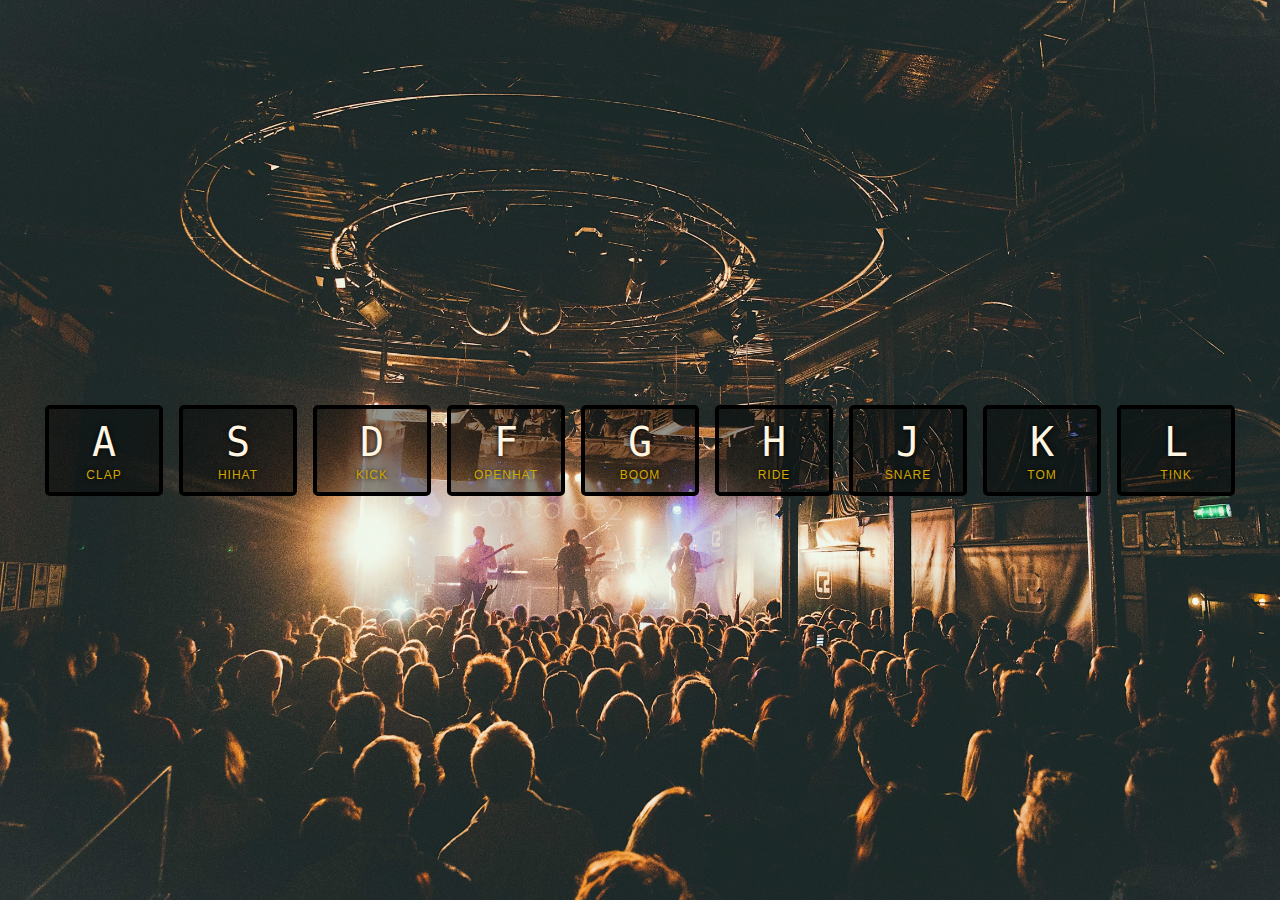
<file: 01-js-drum-kit/index.html>
<!DOCTYPE html>
<html lang="en">
  <head>
    <meta charset="UTF-8" />
    <link rel="stylesheet" href="assets/style.css" />
    <title>JS Drum Kit</title>
  </head>
  <body>
    <div class="keys">
      <div data-key="65" class="key">
        <kbd>A</kbd>
        <span class="sound">clap</span>
      </div>
      <div data-key="83" class="key">
        <kbd>S</kbd>
        <span class="sound">hihat</span>
      </div>
      <div data-key="68" class="key">
        <kbd>D</kbd>
        <span class="sound">kick</span>
      </div>
      <div data-key="70" class="key">
        <kbd>F</kbd>
        <span class="sound">openhat</span>
      </div>
      <div data-key="71" class="key">
        <kbd>G</kbd>
        <span class="sound">boom</span>
      </div>
      <div data-key="72" class="key">
        <kbd>H</kbd>
        <span class="sound">ride</span>
      </div>
      <div data-key="74" class="key">
        <kbd>J</kbd>
        <span class="sound">snare</span>
      </div>
      <div data-key="75" class="key">
        <kbd>K</kbd>
        <span class="sound">tom</span>
      </div>
      <div data-key="76" class="key">
        <kbd>L</kbd>
        <span class="sound">tink</span>
      </div>
    </div>

    <audio data-key="65" src="assets/sounds/clap.wav"></audio>
    <audio data-key="83" src="assets/sounds/hihat.wav"></audio>
    <audio data-key="68" src="assets/sounds/kick.wav"></audio>
    <audio data-key="70" src="assets/sounds/openhat.wav"></audio>
    <audio data-key="71" src="assets/sounds/boom.wav"></audio>
    <audio data-key="72" src="assets/sounds/ride.wav"></audio>
    <audio data-key="74" src="assets/sounds/snare.wav"></audio>
    <audio data-key="75" src="assets/sounds/tom.wav"></audio>
    <audio data-key="76" src="assets/sounds/tink.wav"></audio>

    <script src="index.js"></script>
  </body>
</html>
</file>
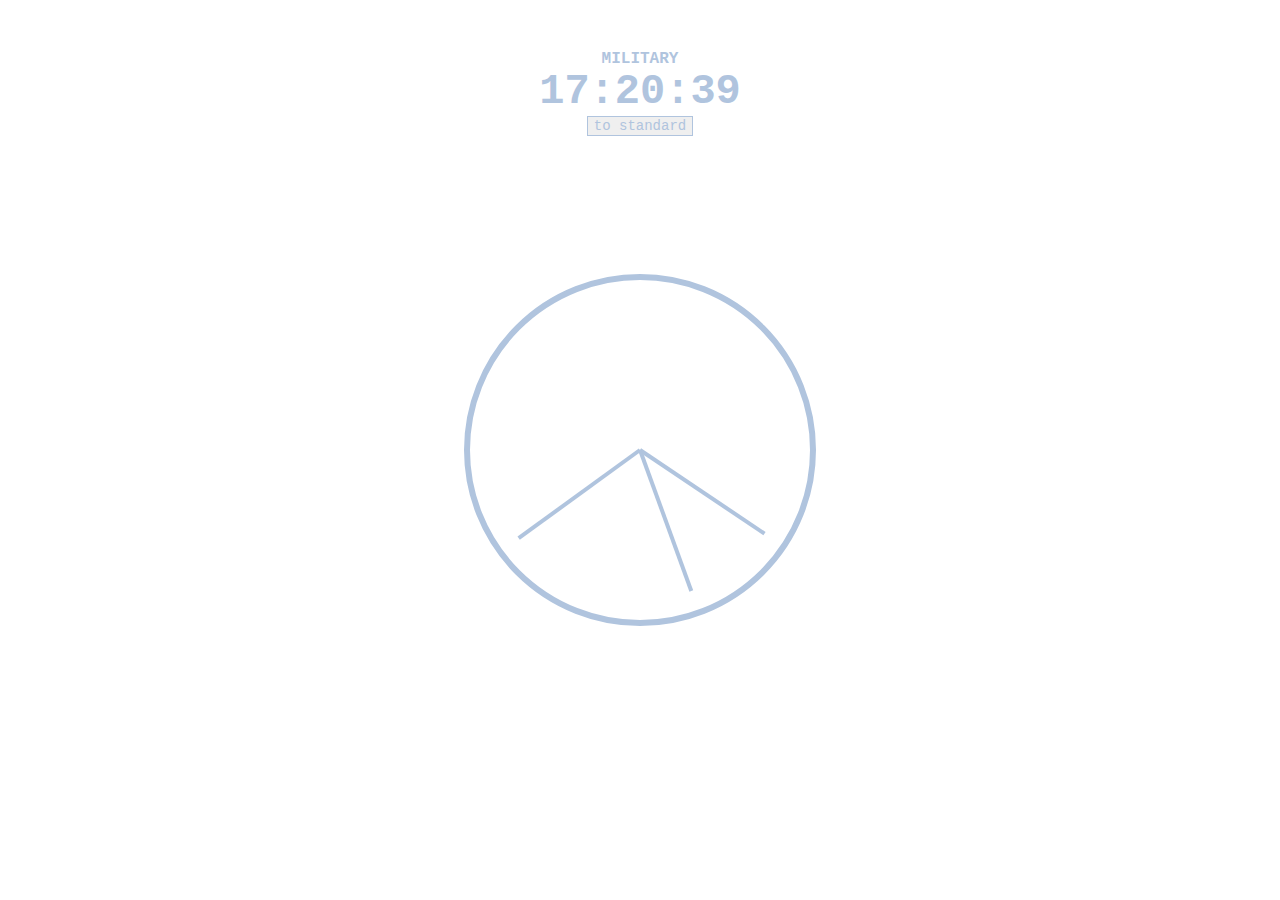
<file: 02-js-css-clock/index.html>
<!DOCTYPE html>
<html lang="en">
  <head>
    <meta charset="UTF-8" />
    <link rel="stylesheet" href="style.css" />
    <title>JS + CSS Clock</title>
  </head>
  <body>
    <div class="analog">
      <p class="setting">MILITARY</p>
      <p class="analogTime"></p>
      <button class="toggle military">to standard</button>
    </div>
    <div class="clock">
      <div class="clock-face">
        <div class="hand hour-hand"></div>
        <div class="hand min-hand"></div>
        <div class="hand second-hand"></div>
      </div>
    </div>

    <script src="index.js"></script>
  </body>
</html>
</file>
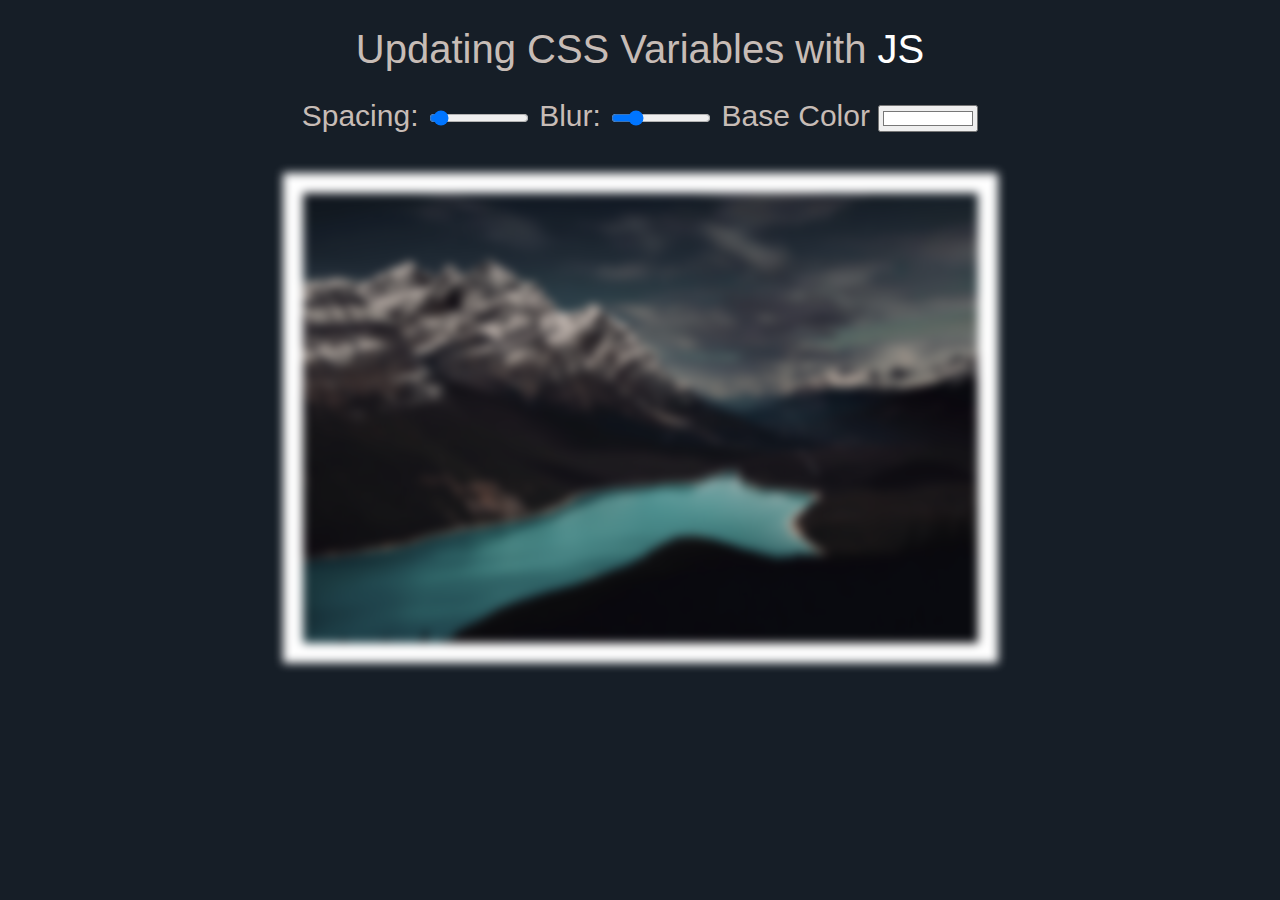
<file: 03-css-variables/index.html>
<!DOCTYPE html>
<html lang="en">
  <head>
    <meta charset="UTF-8" />
    <link rel="stylesheet" href="assets/style.css" />
    <title>Update CSS Variables with JS</title>
  </head>
  <body>
    <h1>Updating CSS Variables with <span class="highlight">JS</span></h1>

    <div class="controls">
      <label for="spacing">Spacing:</label>
      <input
        id="spacing"
        type="range"
        name="spacing"
        min="10"
        max="200"
        value="20"
        data-sizing="px"
      />

      <label for="blur">Blur:</label>
      <input
        id="blur"
        type="range"
        name="blur"
        min="0"
        max="25"
        value="5"
        data-sizing="px"
      />

      <label for="base">Base Color</label>
      <input id="base" type="color" name="base" value="#ffffff" />
    </div>

    <img src="assets/images/ruud-luijten-1551205-unsplash.jpg" />

    <script src="index.js"></script>
  </body>
</html>
</file>
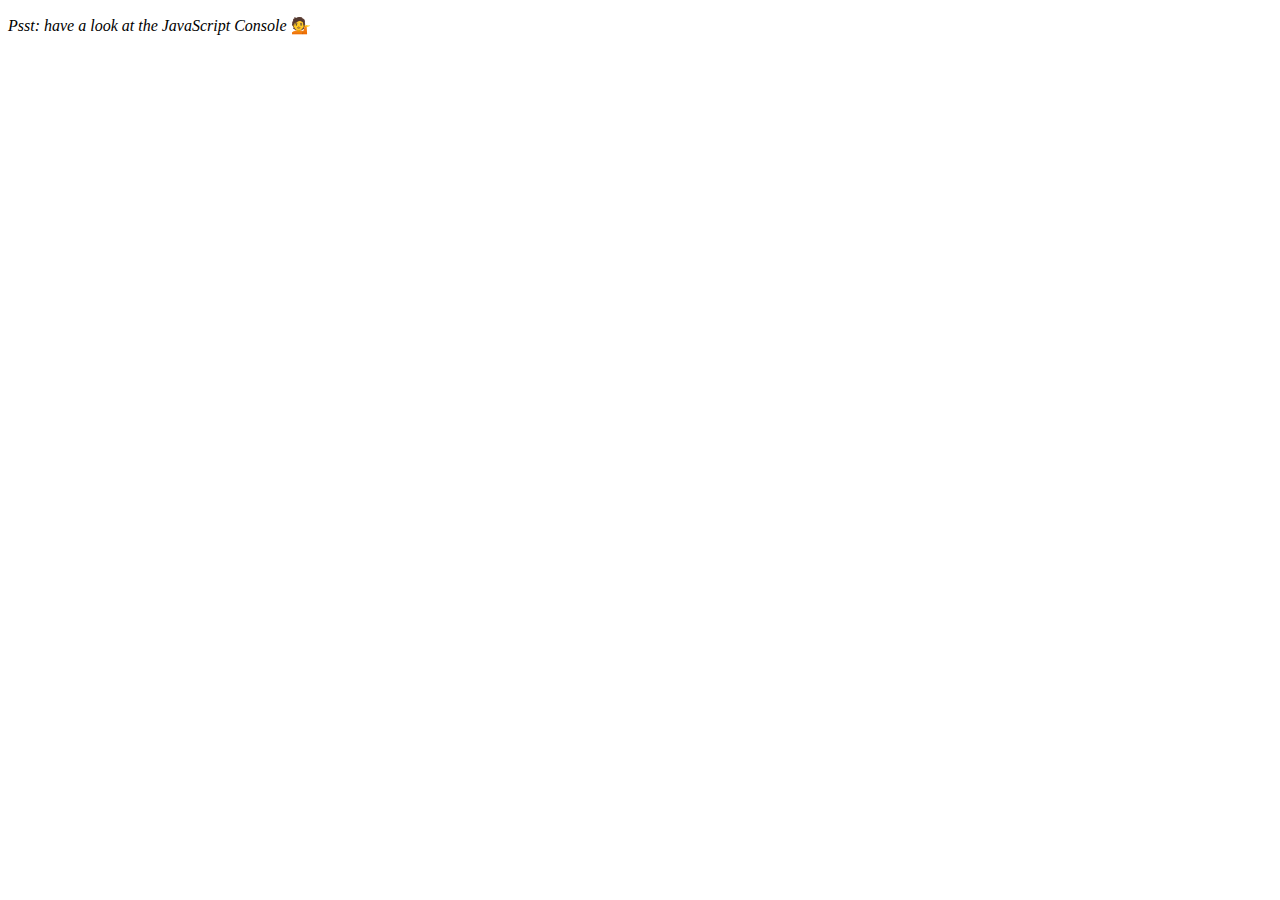
<file: 04-array-cardio-1/index.html>
<!DOCTYPE html>
<html lang="en">
  <head>
    <meta charset="UTF-8" />
    <title>Array Cardio 💪</title>
  </head>
  <body>
    <p><em>Psst: have a look at the JavaScript Console</em> 💁</p>
    <script>
      // Get your shorts on - this is an array workout!
      // ## Array Cardio Day 1

      // Some data we can work with

      const inventors = [
        { first: "Albert", last: "Einstein", year: 1879, passed: 1955 },
        { first: "Isaac", last: "Newton", year: 1643, passed: 1727 },
        { first: "Galileo", last: "Galilei", year: 1564, passed: 1642 },
        { first: "Marie", last: "Curie", year: 1867, passed: 1934 },
        { first: "Johannes", last: "Kepler", year: 1571, passed: 1630 },
        { first: "Nicolaus", last: "Copernicus", year: 1473, passed: 1543 },
        { first: "Max", last: "Planck", year: 1858, passed: 1947 },
        { first: "Katherine", last: "Blodgett", year: 1898, passed: 1979 },
        { first: "Ada", last: "Lovelace", year: 1815, passed: 1852 },
        { first: "Sarah E.", last: "Goode", year: 1855, passed: 1905 },
        { first: "Lise", last: "Meitner", year: 1878, passed: 1968 },
        { first: "Hanna", last: "Hammarström", year: 1829, passed: 1909 }
      ];

      const people = [
        "Beck, Glenn",
        "Zee, Ex",
        "Becker, Carl",
        "Beckett, Samuel",
        "Beddoes, Mick",
        "Beecher, Henry",
        "Beethoven, Ludwig",
        "Begin, Menachem",
        "Belloc, Hilaire",
        "Bellow, Saul",
        "Benchley, Robert",
        "Benenson, Peter",
        "Ben-Gurion, David",
        "Benjamin, Walter",
        "Benn, Tony",
        "Bennington, Chester",
        "Benson, Leana",
        "Bent, Silas",
        "Bentsen, Lloyd",
        "Berger, Ric",
        "Bergman, Ingmar",
        "Berio, Luciano",
        "Berle, Milton",
        "Berlin, Irving",
        "Berne, Eric",
        "Bernhard, Sandra",
        "Berra, Yogi",
        "Berry, Halle",
        "Berry, Wendell",
        "Bethea, Erin",
        "Bevan, Aneurin",
        "Bevel, Ken",
        "Biden, Joseph",
        "Bierce, Ambrose",
        "Biko, Steve",
        "Billings, Josh",
        "Biondo, Frank",
        "Birrell, Augustine",
        "Black, Elk",
        "Blair, Robert",
        "Blair, Tony",
        "Blair, Tbony",
        "Blake, William"
      ];

      // Array.prototype.filter()
      // 1. Filter the list of inventors for those who were born in the 1500's
      // .filter() returns a new array containing all items from original array that are evaluated as true based on the condition given (truthy)
      const fifteen = console.table(
        inventors.filter(
          inventor => inventor.year >= 1500 && inventor.year < 1600
        )
      );

      // Array.prototype.map()
      // 2. Give us an array of the inventors' first and last names
      // .map() returns a new array of same length as original
      const fullNames = console.log(
        inventors.map(inventor => `${inventor.first} ${inventor.last}`)
      );

      // Array.prototype.sort()
      // 3. Sort the inventors by birthdate, oldest to youngest
      // returns same array but sorted
      const birthDate = console.table(
        inventors.sort((a, b) => {
          return a.year - b.year;
        })
      );
      //
      // .sort() with ternary
      // return 1 or -1 : if 1, a moves up 1. if -1, order stays
      const birthOrder = console.table(
        inventors.sort((a, b) => (a.year > b.year ? 1 : -1))
      );

      // Array.prototype.reduce()
      // 4. How many years did all the inventors live?
      // .reduce() builds upon each item's return kind of
      const totalYears = console.table(
        inventors.reduce((total, inventor) => {
          return (total += inventor.passed - inventor.year);
        }, 0)
      );
      // 0 here is the initial value of 'total'

      // 5. Sort the inventors by years lived
      const yearsLived = console.table(
        inventors.sort((a, b) => {
          return a.passed - a.year - (b.passed - b.year);
        })
      );

      // 6. create a list of Boulevards in Paris that contain 'de' anywhere in the name
      // https://en.wikipedia.org/wiki/Category:Boulevards_in_Paris
      // open webpage and run lines in console
      // --
      // const category = document.querySelector(".mw-category");
      // const links = Array.from(category.querySelectorAll("a"));
      // category.querySelectorAll('a') comes back with a NodeList which you can create an array from with either of 2 methods:
      // Array.from(-NodeList-)
      // spread operator: [...-NodeList-]
      // const de = links
      //   .map(link => link.textContent) // all blvds
      //   .filter(blvd => blvd.includes("de")); // filter down
      // --

      // 7. sort Exercise
      // Sort the people alphabetically by last name
      const alphabetical = console.log(people.sort());

      // 8. Reduce Exercise
      // Sum up the instances of each of these
      const data = [
        "car",
        "car",
        "truck",
        "truck",
        "bike",
        "walk",
        "car",
        "van",
        "bike",
        "walk",
        "car",
        "van",
        "car",
        "truck"
      ];
      const dataSum = console.log(
        data.reduce((obj, item) => {
          if (!obj[item]) {
            obj[item] = 0; // initialize item in object
          }
          obj[item]++;
          return obj;
        }, {}) // start with blank object
      );

      fifteen;
      fullNames;
      birthDate;
      birthOrder;
      totalYears;
      yearsLived;
      alphabetical;
      dataSum;
    </script>
  </body>
</html>
</file>
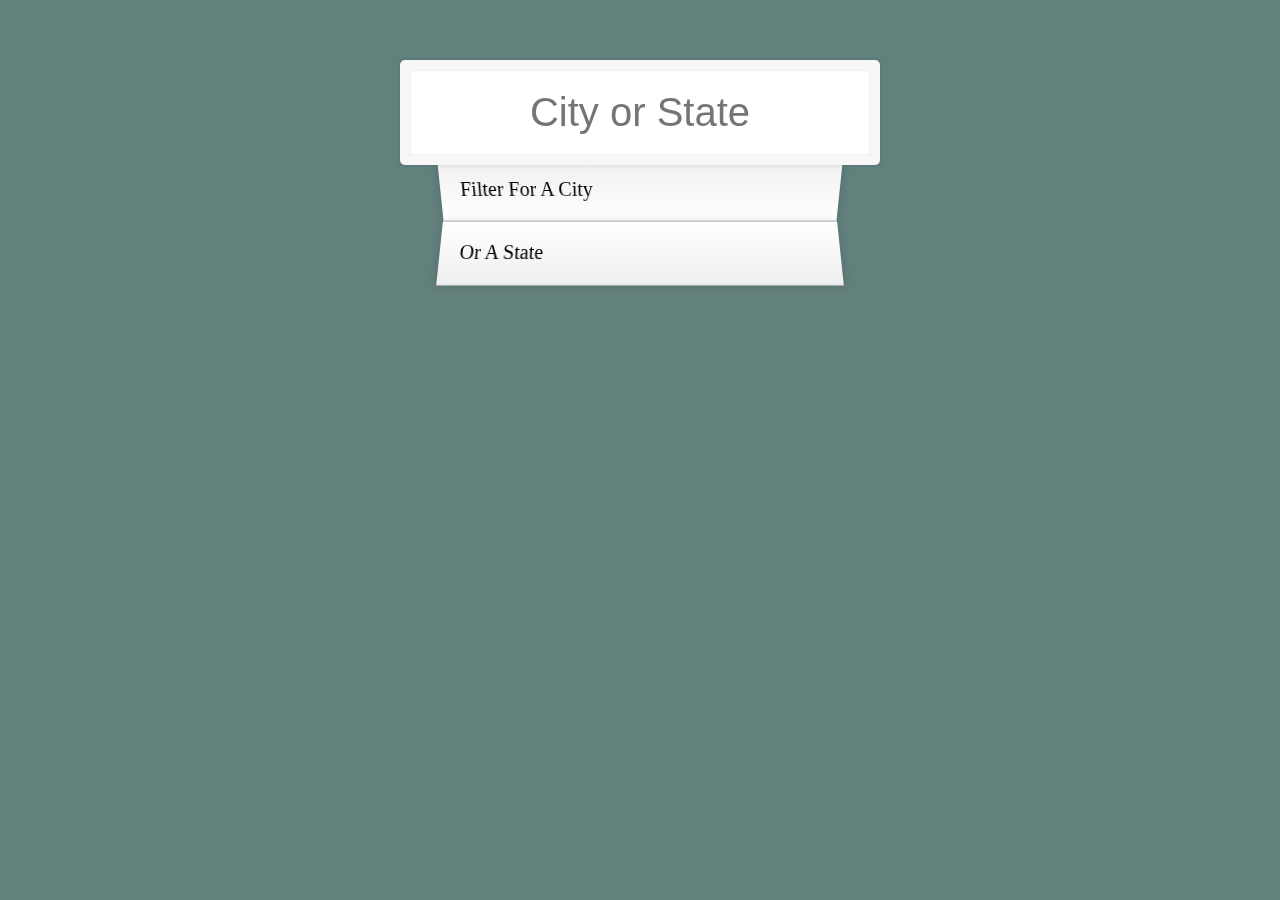
<file: 06-ajax-type-ahead/index.html>
<!DOCTYPE html>
<html lang="en">
  <head>
    <meta charset="UTF-8" />
    <title>Type Ahead 👀</title>
    <link rel="stylesheet" href="style.css" />
  </head>
  <body>
    <form class="search-form">
      <input type="text" class="search" placeholder="City or State" />
      <ul class="suggestions">
        <li>Filter for a city</li>
        <li>or a state</li>
      </ul>
    </form>

    <script src='index.js'></script>
  </body>
</html>
</file>
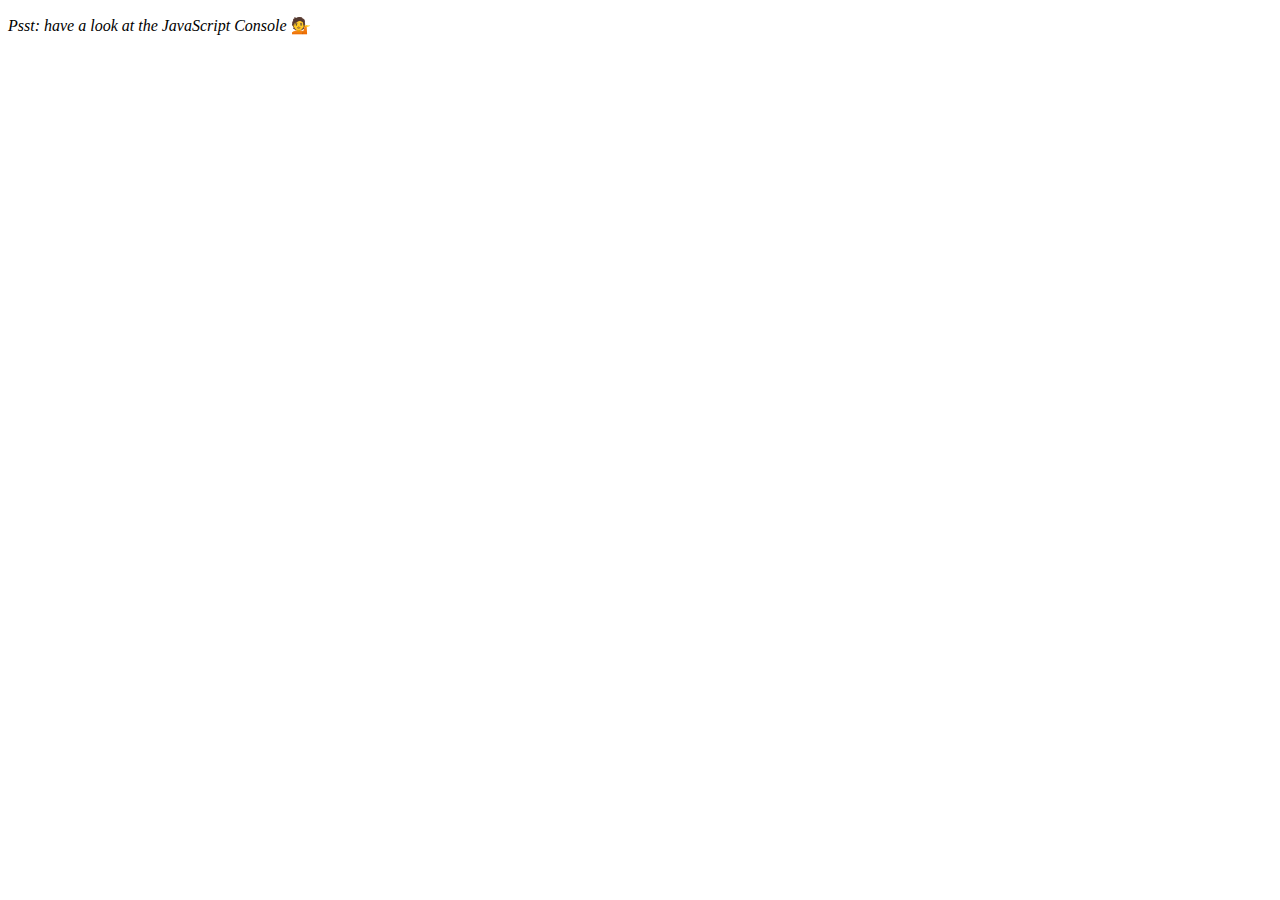
<file: 07-array-cardio-2/index.html>
<!DOCTYPE html>
<html lang="en">
  <head>
    <meta charset="UTF-8" />
    <title>Array Cardio 💪💪</title>
  </head>
  <body>
    <p><em>Psst: have a look at the JavaScript Console</em> 💁</p>
    <script>
      // ## Array Cardio Day 2

      const people = [
        { name: "Wes", year: 1988 },
        { name: "Kait", year: 1986 },
        { name: "Irv", year: 1970 },
        { name: "Lux", year: 2015 }
      ];

      const comments = [
        { text: "Love this!", id: 523423 },
        { text: "Super good", id: 823423 },
        { text: "You are the best", id: 2039842 },
        { text: "Ramen is my fav food ever", id: 123523 },
        { text: "Nice Nice Nice!", id: 542328 }
      ];

      // Some and Every Checks
      const age = person => {
        const currentYear = new Date().getFullYear();
        return currentYear - person.year >= 19;
      };
      // Array.prototype.some() // is at least one person 19 or older?
      const nineteenSome = people.some(age);
      console.log({ nineteenSome });
      // Array.prototype.every() // is everyone 19 or older?
      const nineteenEvery = people.every(age);
      console.log({ nineteenEvery });

      // Array.prototype.find()
      // Find is like filter, but instead returns just the one you are looking for (first match it finds)
      // find the comment with the ID of 823423
      const comment = comments.find(comment => comment.id === 823423);
      console.log({ comment });

      // Array.prototype.findIndex()
      // find where it is in the array
      // Find the comment with this ID
      const index = comments.findIndex(comment => comment.id === 823423);
      console.log({ index });
      // delete the comment with the ID of 823423
          // splice method
          // comments.splice(index, 1);
      // spread into new array - popular with redux
      const newComments = [
        ...comments.slice(0, index),
        ...comments.slice(index + 1)
      ]; // spread so all at same level in new array, no nested objectsb
      console.table(newComments)
    </script>
  </body>
</html>
</file>
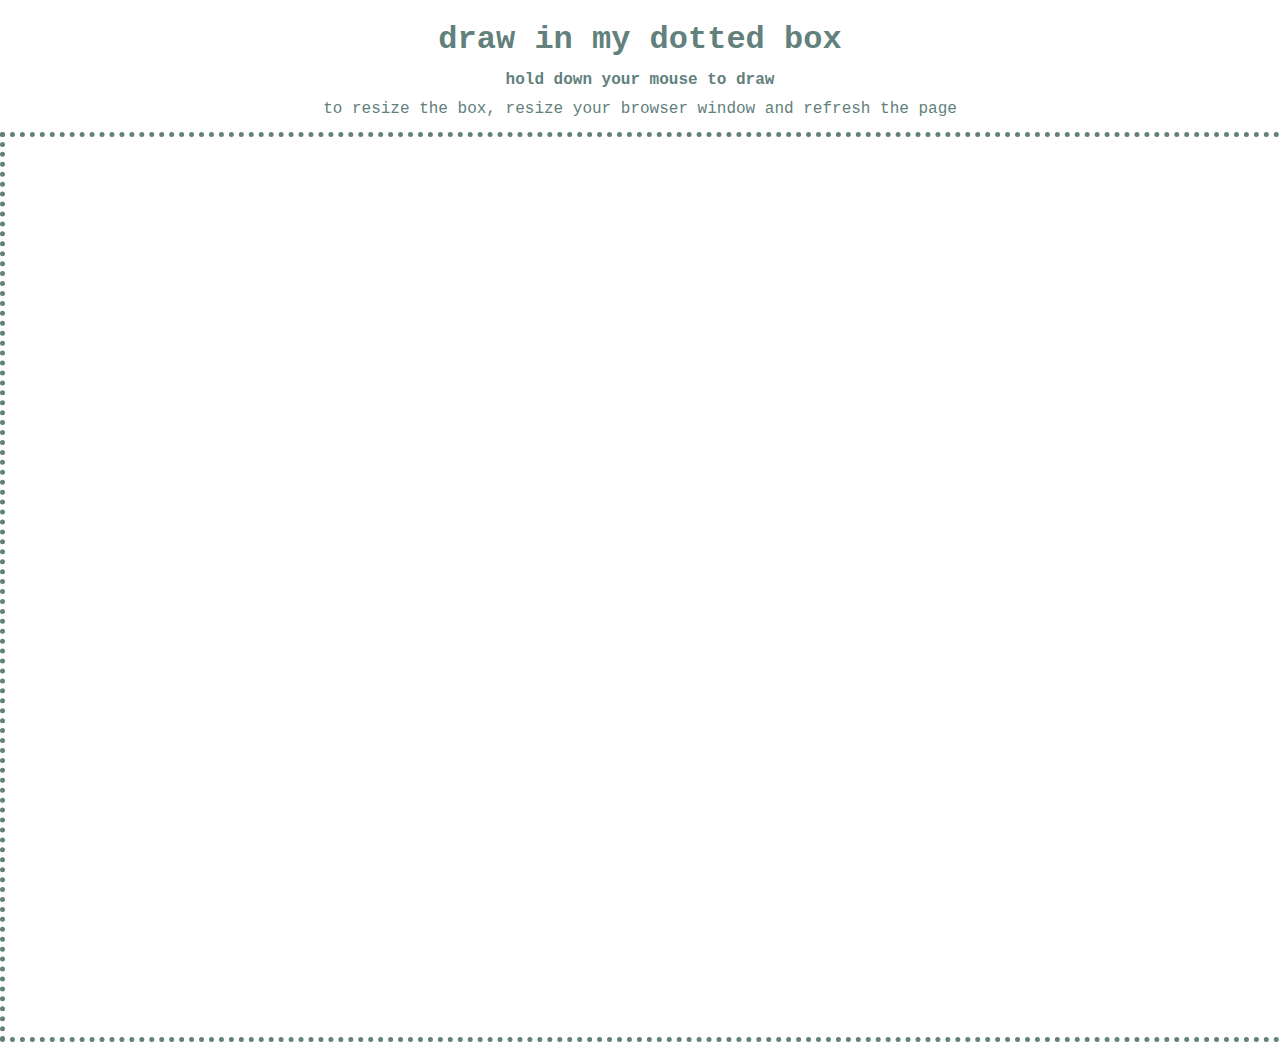
<file: 08-html5-canvas/index.html>
<!DOCTYPE html>
<html lang="en">
  <head>
    <meta charset="UTF-8" />
    <title>HTML5 Canvas</title>
  </head>
  <body>
    <h1>draw in my dotted box</h1>
    <p><strong>hold down your mouse to draw</strong></p>
    <p>to resize the box, resize your browser window and refresh the page</p>
    <canvas id="draw"></canvas>

    <script>
      // you don't draw on canvas element, instead you draw on context element (2d or 3d like video games etc)
      const canvas = document.querySelector("#draw");
      const ctx = canvas.getContext("2d");

      // resize canvas to size of window before drawing
      canvas.width = window.innerWidth;
      canvas.height = window.innerHeight;
      // canvas.width = window.innerWidth * 0.8;
      // canvas.height = window.innerHeight * 0.8;

      // base settings
      ctx.strokeStyle = "#62807c"; // color
      ctx.lineJoin = "round"; // where lines meet
      ctx.lineCap = "round"; // end of line
      ctx.lineWidth = 20; // thicker
      // ctx.globalCompositeOperation = "lighter"; // blend mode example

      let isDrawing = false; // flag. only draw when clicked down on element, not when just moving mouse around. set true when click down, set false when click up
      // line needs starting and stopping coordinates
      let lastX = 0;
      let lastY = 0;
      let hue = 0;
      let direction = true;

      // click and drag functionality
      function draw(event) {
        if (!isDrawing) return; // stop func if not mousedown

        ctx.strokeStyle = `hsl(${hue}, 100%, 50%)`;
        ctx.beginPath();
        // start from position
        ctx.moveTo(lastX, lastY);
        // go to position
        ctx.lineTo(event.offsetX, event.offsetY);
        ctx.stroke();
        // update lastX and lastY
        [lastX, lastY] = [event.offsetX, event.offsetY]; // ES6 array destructuring

        hue += 2; // increment each mousemove
        if (hue >= 360) hue = 0; // reset so always 0-360
        if (ctx.lineWidth >= 100 || ctx.lineWidth <= 1) direction = !direction; // keep lineWidth within 1-100
        if (direction) {
          ctx.lineWidth++;
        } else ctx.lineWidth--; // go back and forth in lineWidth scale rather than getting to top and resetting back to initial
      }

      canvas.addEventListener("mousedown", () => {
        isDrawing = true;
        // update lastX and lastY before draw so drawing starts where mouse currently is rather than starting at 0, 0
        [lastX, lastY] = [event.offsetX, event.offsetY];
      });
      canvas.addEventListener("mousemove", draw);
      canvas.addEventListener("mouseup", () => (isDrawing = false));
      canvas.addEventListener("mouseout", () => (isDrawing = false)); // otherwise if you come back onto screen after it leaves when mouse is down, will come back drawing still

      console.log(ctx);
    </script>

    <style>
      html,
      body {
        margin: 0;
      }
      h1 {
        margin-bottom: 0;
      }
      p {
        line-height: 80%;
      }
      h1, p {
        width: 100%;
        text-align: center;
        color: #62807c;
        font-family: "Courier New", Courier, monospace;
      }
      canvas {
        border: 5px dotted #62807c;
      }
    </style>
  </body>
</html>
</file>
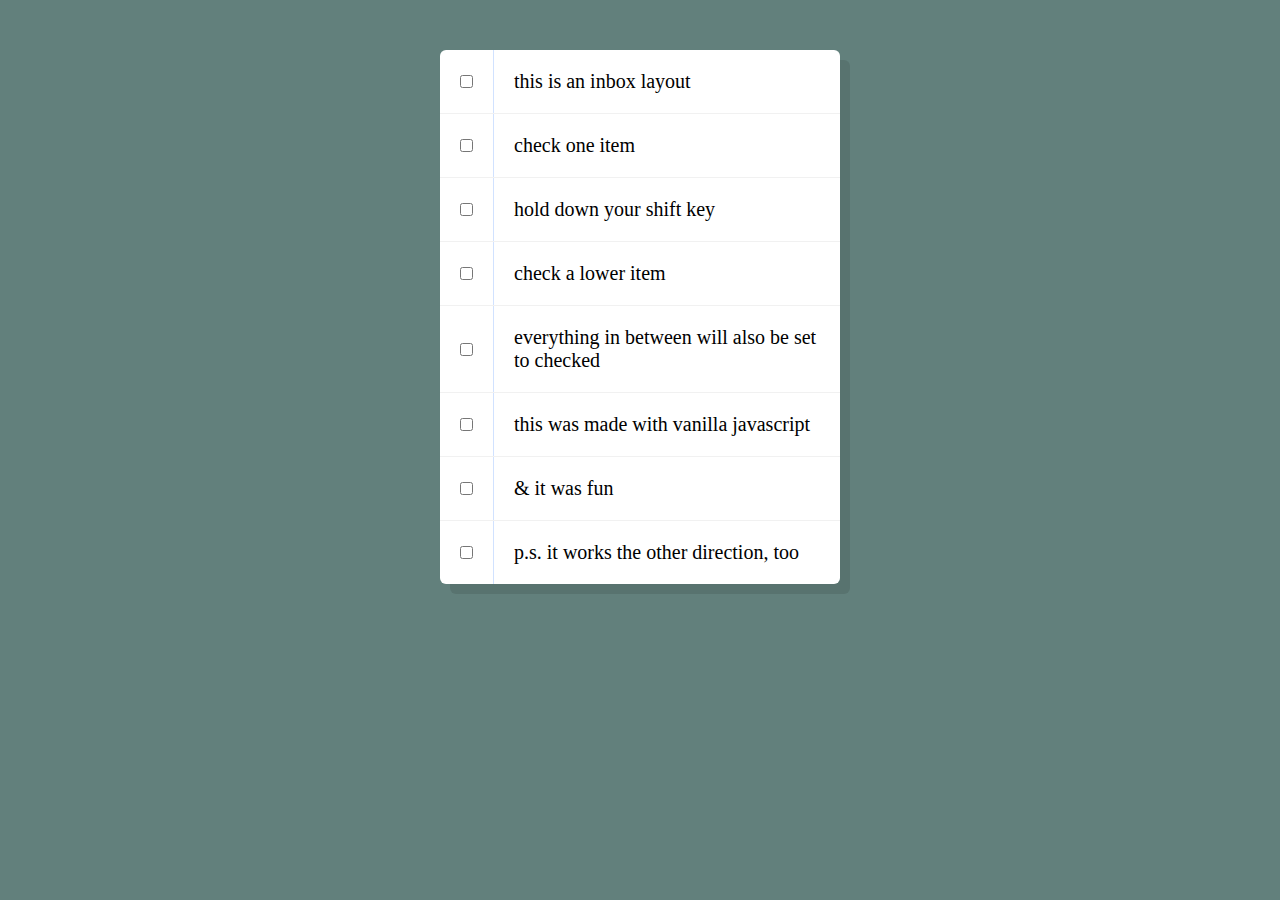
<file: 10-shift-checkboxes/index.html>
<!DOCTYPE html>
<html lang="en">
  <head>
    <meta charset="UTF-8" />
    <link rel="stylesheet" href="style.css" />
    <title>Hold Shift to Check Multiple Checkboxes</title>
  </head>
  <body>
    <!--
   The following is a common layout you would see in an email client.

   When a user clicks a checkbox, holds Shift, and then clicks another checkbox a few rows down, all the checkboxes inbetween those two checkboxes should be checked.
  -->
    <div class="inbox">
      <div class="item">
        <input type="checkbox" />
        <p>this is an inbox layout</p>
      </div>
      <div class="item">
        <input type="checkbox" />
        <p>check one item</p>
      </div>
      <div class="item">
        <input type="checkbox" />
        <p>hold down your shift key</p>
      </div>
      <div class="item">
        <input type="checkbox" />
        <p>check a lower item</p>
      </div>
      <div class="item">
        <input type="checkbox" />
        <p>everything in between will also be set to checked</p>
      </div>
      <div class="item">
        <input type="checkbox" />
        <p>this was made with vanilla javascript</p>
      </div>
      <div class="item">
        <input type="checkbox" />
        <p>& it was fun</p>
      </div>
      <div class="item">
        <input type="checkbox" />
        <p>p.s. it works the other direction, too</p>
      </div>
    </div>

    <script>
      const checkboxes = document.querySelectorAll(
        '.inbox input[type="checkbox"]'
      );

      // save checkpoint to a variable
      let lastChecked;

      // on first click, checkbox = this
      // on second click w/ shift, lastChecked = this
      function handleCheck(event) {
        console.log(event);
        // check if shift key down & that checking box and not unchecking
        // variable between = boolean, true if between first and last
        let between = false; // flag
        if (event.shiftKey && this.checked) {
          // this.checked - this refers to DOM element input type=checkbox, which has a 'checked' property
          // loop over all checkboxes, find first one that was checked and check boxes until you find the last one that was checked (includes last)
          checkboxes.forEach(checkbox => {
            if (checkbox === this || checkbox === lastChecked) {
              // set to opposite of itself so it can go both ways for check and uncheck
              between = !between;
            }
            // at first one (checkbox = this) between = true so set to checked
            // between flag remains true until checkbox=lastChecked
            // (lastChecked hasn't been assigned a value yet)
            if (between) {
              checkbox.checked = true;
            }
          });
        }
        // finally assign lastChecked = this
        lastChecked = this; // so works from bottom to top also
      }

      checkboxes.forEach(checkbox =>
        checkbox.addEventListener("click", handleCheck)
      );
    </script>
  </body>
</html>
</file>
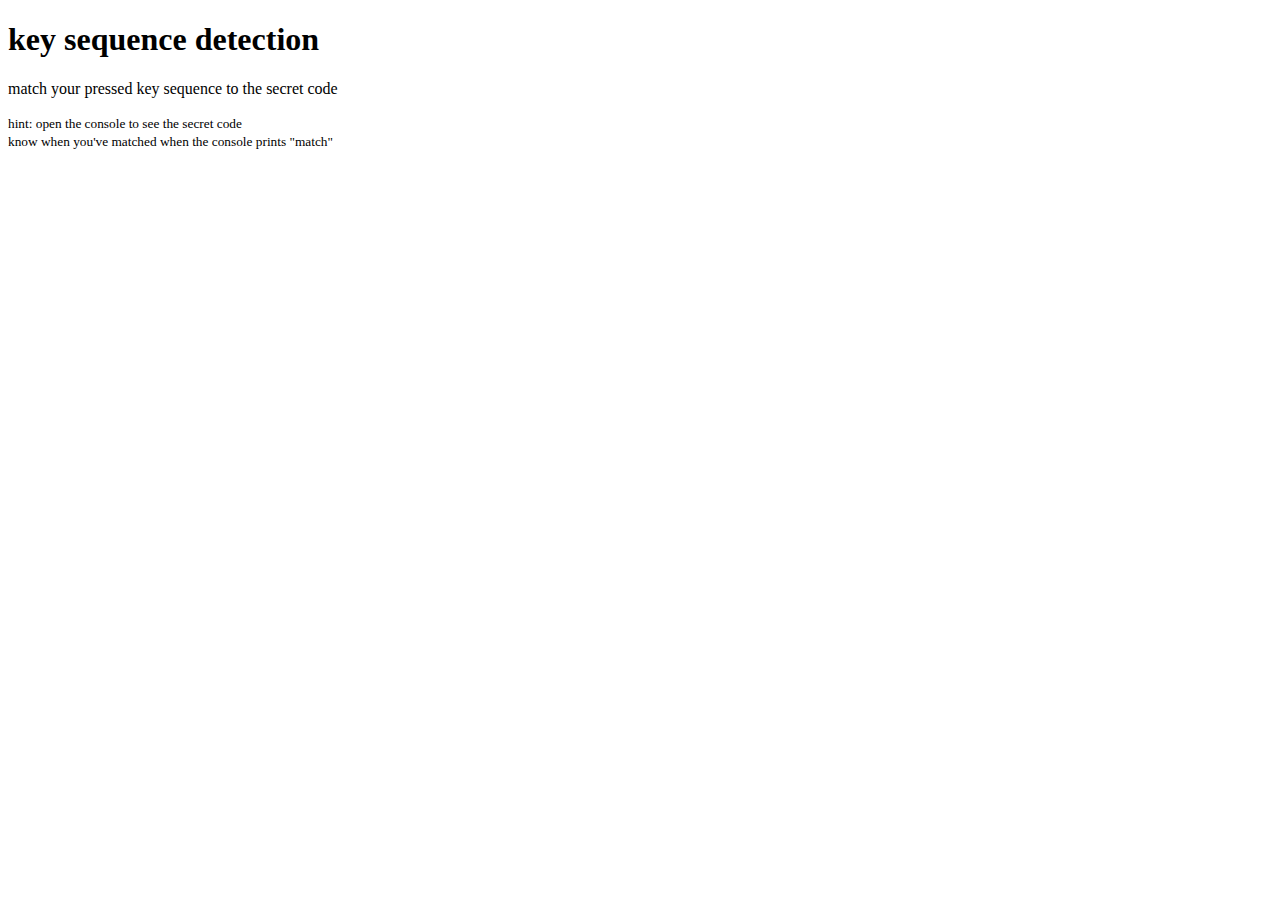
<file: 12-key-sequence/index.html>
<!-- key sequence detection used mostly for Konami Code like in games -->

<!DOCTYPE html>
<html lang="en">
  <head>
    <meta charset="UTF-8" />
    <title>Key Detection</title>
  </head>
  <body>
    <h1>key sequence detection</h1>
    <p>match your pressed key sequence to the secret code</p>
    <p>
      <small>hint: open the console to see the secret code <br />know when you've matched when the console prints "match"</small>
    </p>
    <script>
      let pressed = []; // empty array to push key presses to
      const keySequence = "cgad"; // key sequence to match
      console.log(keySequence);

      window.addEventListener("keyup", event => {
        pressed.push(event.key);
        // method #1
        // if (pressed.join("").includes(keySequence)) {
        //   console.log("match");
        //   pressed = [];
        //
        // method #2
        // only keep latest x amount of keys where x=keySequence.length
        // array.splice() negative numbers indicate count from end of array
        // splice from index 3 backwards to whatever index would make the array the same length as keySequence
        pressed.splice(
          -keySequence.length - 1,
          pressed.length - keySequence.length
        );
        if (pressed.join("") === keySequence) {
          console.log("match");
        }
      });
    </script>
  </body>
</html>
</file>
<file: 01-js-drum-kit/assets/style.css>
html {
  font-size: 10px;
  background: url('images/joseph-pearson-411277-unsplash.jpg') bottom center;
  background-size: cover;
}

body,
html {
  margin: 0;
  padding: 0;
  font-family: sans-serif;
}

.keys {
  display: flex;
  flex: 1;
  min-height: 100vh;
  align-items: center;
  justify-content: center;
}

.key {
  border: .4rem solid black;
  border-radius: .5rem;
  margin: 0.8rem;
  font-size: 1.5rem;
  padding: 1rem .5rem;
  transition: all .07s ease;
  width: 10rem;
  text-align: center;
  color: 
  #fff5e0;
  background: rgba(0, 0, 0, 0.4);
  text-shadow: 0 0 .5rem black;
}

.playing {
  transform: scale(1.1);
  border-color: #d1a700;
  box-shadow: 0 0 1rem #d1a700;
}

kbd {
  display: block;
  font-size: 4rem;
}

.sound {
  font-size: 1.2rem;
  text-transform: uppercase;
  letter-spacing: .1rem;
  color: #d1a700;
}
</file>
<file: 02-js-css-clock/style.css>
html {
  background: white;
  background-size: cover;
  font-family: 'Courier New', Courier, monospace;
  text-align: center;
  font-size: 10px;
}

body {
  margin: 0;
  font-size: 2rem;
  display: flex;
  flex: 1;
  min-height: 100vh;
  align-items: center;
  min-width: 360px;
}

.clock {
  width: 30rem;
  height: 30rem;
  border: 6px solid lightsteelblue;
  border-radius: 50%;
  margin: 50px auto;
  position: relative;
  padding: 2rem;
}

.clock-face {
  position: relative;
  width: 100%;
  height: 100%;
  transform: translateY(-2px);
  /* account for the height of the clock hands */
}

.hand {
  width: 50%;
  height: 4px;
  background: lightsteelblue;
  position: absolute;
  top: 50%;
  transform-origin: 100%;
  /* pivot around right side of div, aka from middle of clock */
  transform: rotate(90deg);
  /* block element so goes left to right, so turn 90 deg to get to 12:00 */
  transition: all 0.05s;
  transition-timing-function: cubic-bezier(0.075, 0.82, 0.165, 1)
    /* for tick tick effect - overshoots a bit */
}

.analog {
  top: 50px;
  width: 100%;
  display: flex;
  align-items: center;
  flex-direction: column;
  position: absolute;
  margin: 0 auto;
  color: lightsteelblue;
  font-weight: 700;
  font-size: 42px;
  z-index: 10;
}

.analog p {
  margin: 0;
}

.toggle {
  font-family: 'Courier New', Courier, monospace;
  font-size: 14px;
  height: 20%;
  color: lightsteelblue;
  border: 1px solid lightsteelblue;
  cursor: pointer;
  outline: none;
}

.setting {
  font-size: 16px;
}
</file>
<file: 03-css-variables/assets/style.css>
/* variables */
:root {
  --base: #ffffff;
  --spacing: 20px;
  --blur: 5px;
}

/* use the variables */
img {
  height: 450px;
  background: var(--base);
  padding: var(--spacing);
  filter: blur(var(--blur));
}

.highlight {
  color: var(--base);
  font-weight: 500;
}

/*
  misc styles, nothing to do with CSS variables
*/
body {
  text-align: center;
  background: #161e27;
  color: #c7bcb6;
  font-family: 'helvetica neue', sans-serif;
  font-weight: 100;
  font-size: 30px;
}

h1 {
  font-size: 40px;
  font-weight: 300;
}

.controls {
  margin-bottom: 40px;
}

input {
  width: 100px;
}
</file>
<file: 06-ajax-type-ahead/style.css>
html {
  box-sizing: border-box;
  background-color: #62807c;
  font-family: 'helvetica neue';
  font-size: 20px;
  font-weight: 200;
}

*,
*:before,
*:after {
  box-sizing: inherit;
}

input {
  width: 100%;
  padding: 20px;
}

.search-form {
  max-width: 400px;
  margin: 50px auto;
}

input.search {
  margin: 0;
  text-align: center;
  outline: 0;
  border: 10px solid #F7F7F7;
  width: 120%;
  left: -10%;
  position: relative;
  top: 10px;
  z-index: 2;
  border-radius: 5px;
  font-size: 40px;
  box-shadow: 0 0 5px rgba(0, 0, 0, 0.12), inset 0 0 2px rgba(0, 0, 0, 0.19);
}

.suggestions {
  margin: 0;
  padding: 0;
  position: relative;
  /*perspective: 20px;*/
}

.suggestions li {
  background: white;
  list-style: none;
  border-bottom: 1px solid #D8D8D8;
  box-shadow: 0 0 10px rgba(0, 0, 0, 0.14);
  margin: 0;
  padding: 20px;
  transition: background 0.2s;
  display: flex;
  justify-content: space-between;
  text-transform: capitalize;
}

.suggestions li:nth-child(even) {
  transform: perspective(100px) rotateX(3deg) translateY(2px) scale(1.001);
  background: linear-gradient(to bottom, #ffffff 0%, #EFEFEF 100%);
}

.suggestions li:nth-child(odd) {
  transform: perspective(100px) rotateX(-3deg) translateY(3px);
  background: linear-gradient(to top, #ffffff 0%, #EFEFEF 100%);
}

span.population {
  font-size: 15px;
}

.highlight {
  background: #a1c0bc;
}
</file>
<file: 10-shift-checkboxes/style.css>
html {
  font-family: sans-serif;
  background: #62807c;
}

.inbox {
  max-width: 400px;
  margin: 50px auto;
  background: white;
  border-radius: 6px;
  box-shadow: 10px 10px 0 rgba(0,0,0,0.1);
}

.item {
  display: flex;
  align-items: center;
  border-bottom: 1px solid #F1F1F1;
}

.item:last-child {
  border-bottom: 0;
}

input:checked + p {
  background: #F9F9F9;
  text-decoration: line-through;
}

input[type="checkbox"] {
  margin: 20px;
}

p {
  margin: 0;
  padding: 20px;
  transition: background 0.2s;
  flex: 1;
  font-family:'helvetica neue';
  font-size: 20px;
  font-weight: 200;
  border-left: 1px solid #D1E2FF;
}
</file>
